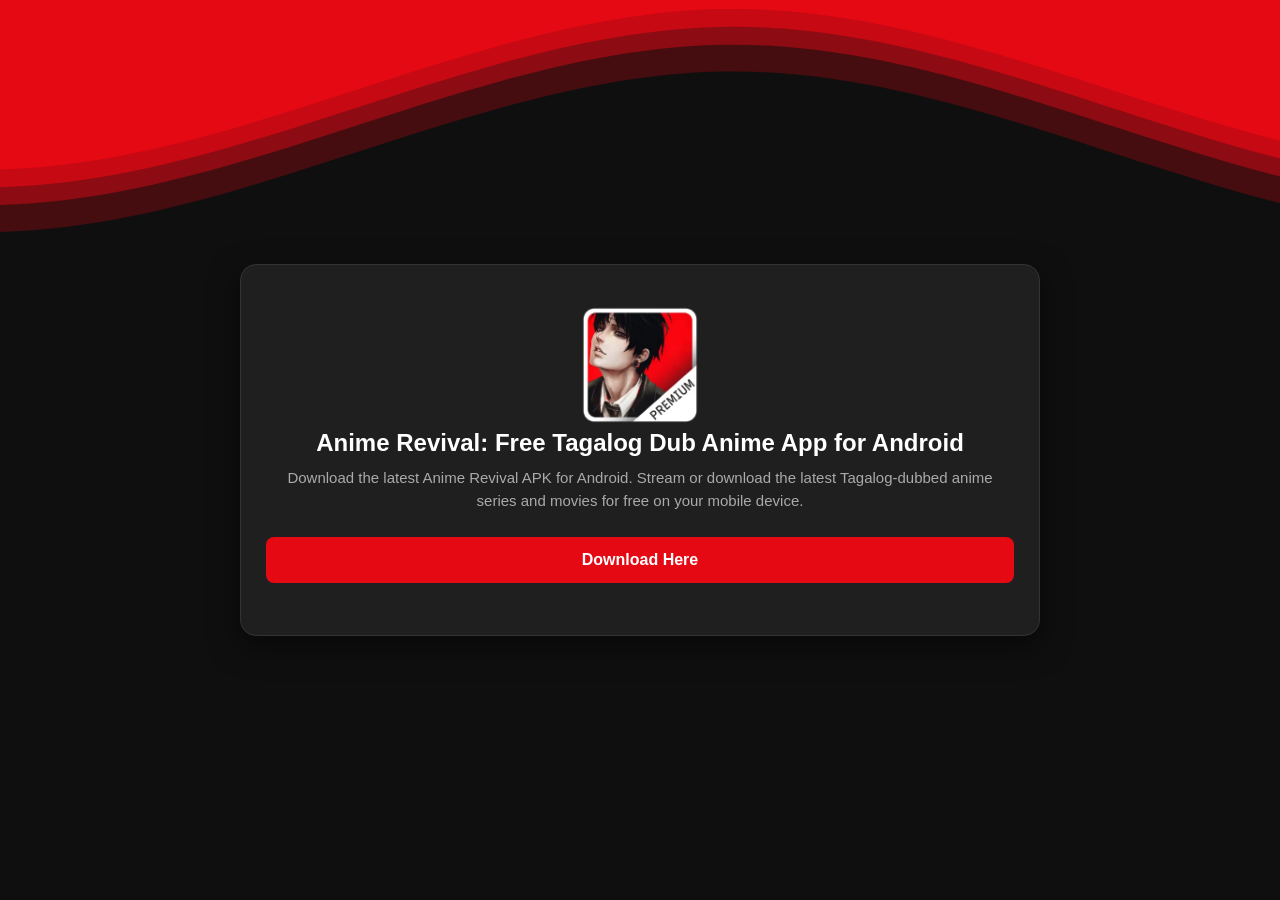
<file: app-animerevival.html>
<!DOCTYPE html>
<html lang="en">
<head>
    <meta charset="UTF-8">
    <meta name="viewport" content="width=device-width, initial-scale=1.0">
    <title>Anime Revival: Free Tagalog Dub Anime App for Android</title>
    <meta name="description" content="Download the latest Anime Revival APK for Android. Stream or download the latest Tagalog-dubbed anime series and movies for free on your mobile device.">
    <meta name="robots" content="index, follow">
    <link rel="canonical" href="https://tagalog-movies.vercel.app/app-animerevival.html">
    
    <meta name="theme-color" content="#0f0f0f">
    <link rel="icon" href="icon.png" type="image/png">
    <link rel="apple-touch-icon" href="icon.png">
    <link rel="stylesheet" href="main.css">
</head>
<body>

<div class="wave-container">
        <svg class="waves" xmlns="http://www.w3.org/2000/svg" xmlns:xlink="http://www.w3.org/1999/xlink"
        viewBox="0 24 150 28" preserveAspectRatio="none" shape-rendering="auto">
            <defs>
                <path id="gentle-wave" d="M-160 44c30 0 58-18 88-18s 58 18 88 18 58-18 88-18 58 18 88 18 v44h-352z" />
            </defs>
            <g class="parallax">
                <use xlink:href="#gentle-wave" x="48" y="0" fill="rgba(229, 9, 20, 0.25)" />
                <use xlink:href="#gentle-wave" x="48" y="3" fill="rgba(229, 9, 20, 0.45)" />
                <use xlink:href="#gentle-wave" x="48" y="5" fill="rgba(229, 9, 20, 0.65)" />
                <use xlink:href="#gentle-wave" x="48" y="7" fill="#e50914" />
            </g>
        </svg>
    </div>


    <div class="container">
        <img src="main_logo.webp" alt="Tagalog Anime 143 - Official App" class="toplogo">
        <h1>Anime Revival: Free Tagalog Dub Anime App for Android</h1>
        <p>Download the latest Anime Revival APK for Android. Stream or download the latest Tagalog-dubbed anime series and movies for free on your mobile device.</p>
      
        <a href="/" class="btn">Download Here</a>
        
    </div>
</body>
</html>
</file>
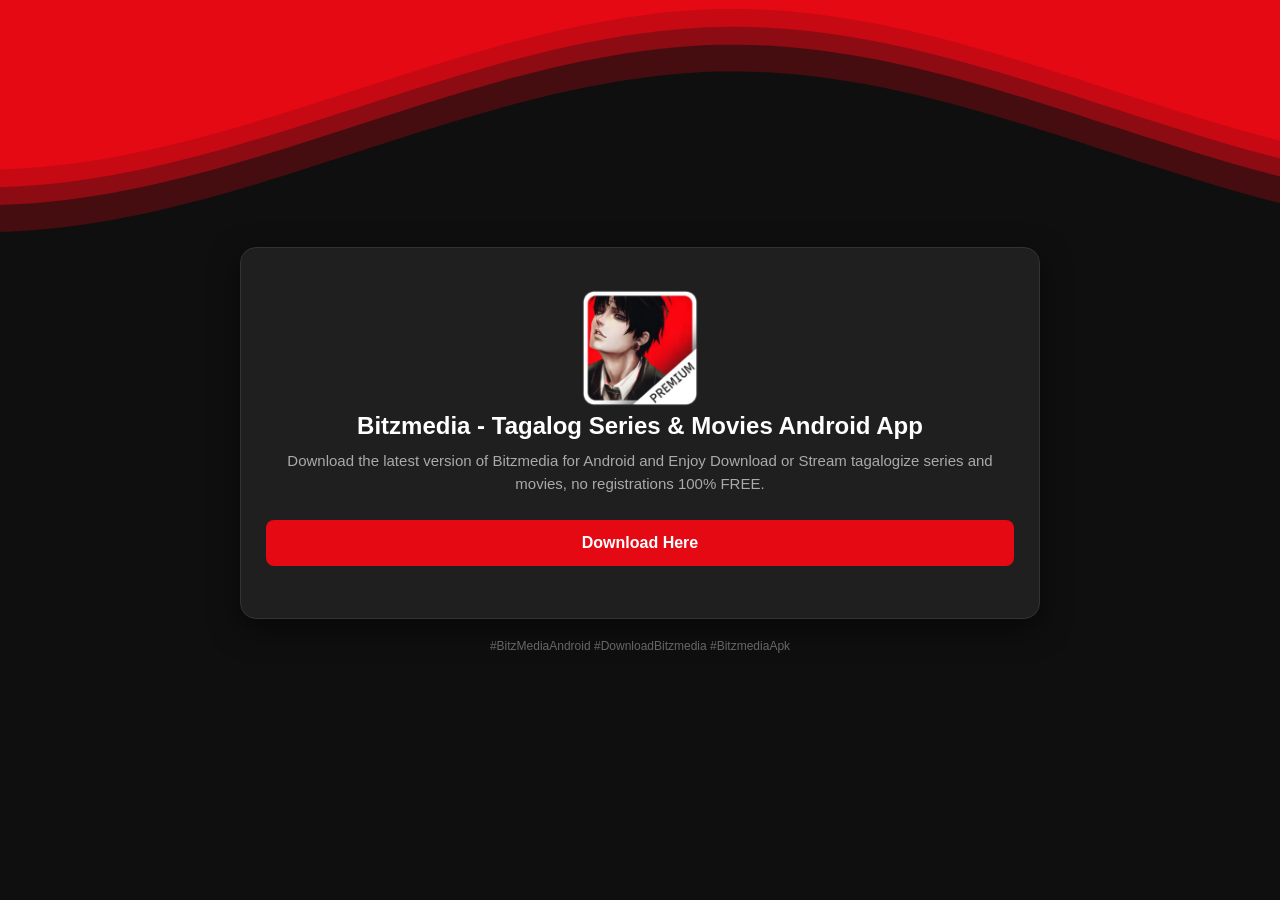
<file: app-bitzmedia.html>
<!DOCTYPE html>
<html lang="en">
<head>
    <meta charset="UTF-8">
    <meta name="viewport" content="width=device-width, initial-scale=1.0">
    <title>Bitzmedia - Tagalog Series & Movies Android App</title>
    <meta name="description" content="Download the latest version of Bitzmedia for Android and Enjoy Download or Stream tagalogize series and movies, no registrations 100% FREE.">
    <meta name="robots" content="index, follow">
    <link rel="canonical" href="https://tagalog-movies.vercel.app/app-bitzmedia.html">
    
    <meta name="theme-color" content="#0f0f0f">
    <link rel="icon" href="icon.png" type="image/png">
    <link rel="apple-touch-icon" href="icon.png">
    <link rel="stylesheet" href="main.css">
</head>
<body>

<div class="wave-container">
        <svg class="waves" xmlns="http://www.w3.org/2000/svg" xmlns:xlink="http://www.w3.org/1999/xlink"
        viewBox="0 24 150 28" preserveAspectRatio="none" shape-rendering="auto">
            <defs>
                <path id="gentle-wave" d="M-160 44c30 0 58-18 88-18s 58 18 88 18 58-18 88-18 58 18 88 18 v44h-352z" />
            </defs>
            <g class="parallax">
                <use xlink:href="#gentle-wave" x="48" y="0" fill="rgba(229, 9, 20, 0.25)" />
                <use xlink:href="#gentle-wave" x="48" y="3" fill="rgba(229, 9, 20, 0.45)" />
                <use xlink:href="#gentle-wave" x="48" y="5" fill="rgba(229, 9, 20, 0.65)" />
                <use xlink:href="#gentle-wave" x="48" y="7" fill="#e50914" />
            </g>
        </svg>
    </div>


    <div class="container">
        <img src="main_logo.webp" alt="Tagalog Anime 143 - Official App" class="toplogo">
        <h1>Bitzmedia - Tagalog Series & Movies Android App</h1>
        <p>Download the latest version of Bitzmedia for Android and Enjoy Download or Stream tagalogize series and movies, no registrations 100% FREE.</p>
      
        <a href="/" class="btn">Download Here</a>
        
    </div>
    
    <div class="footer">
        #BitzMediaAndroid #DownloadBitzmedia #BitzmediaApk
    </div>
</body>
</html>
</file>
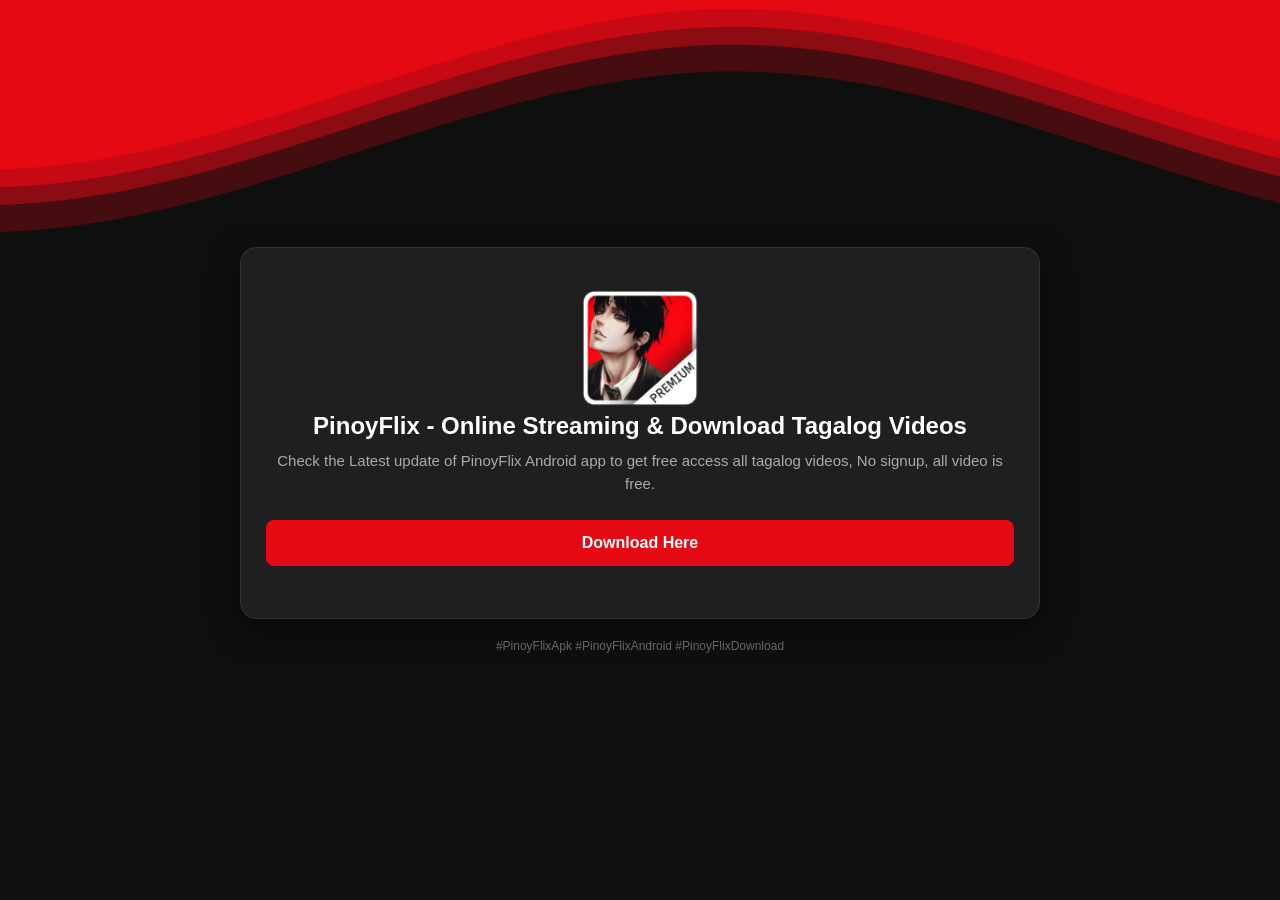
<file: app-pinoyflix.html>
<!DOCTYPE html>
<html lang="en">
<head>
    <meta charset="UTF-8">
    <meta name="viewport" content="width=device-width, initial-scale=1.0">
    <title>PinoyFlix - Online Streaming & Download Tagalog Videos</title>
    <meta name="description" content="Check the Latest update of PinoyFlix Android app to get free access all tagalog videos, No signup, all video is free.">
    <meta name="robots" content="index, follow">
    <link rel="canonical" href="https://tagalog-movies.vercel.app/app-pinoyflix.html">
    
    <meta name="theme-color" content="#0f0f0f">
    <link rel="icon" href="icon.png" type="image/png">
    <link rel="apple-touch-icon" href="icon.png">
    <link rel="stylesheet" href="main.css">
</head>
<body>

<div class="wave-container">
        <svg class="waves" xmlns="http://www.w3.org/2000/svg" xmlns:xlink="http://www.w3.org/1999/xlink"
        viewBox="0 24 150 28" preserveAspectRatio="none" shape-rendering="auto">
            <defs>
                <path id="gentle-wave" d="M-160 44c30 0 58-18 88-18s 58 18 88 18 58-18 88-18 58 18 88 18 v44h-352z" />
            </defs>
            <g class="parallax">
                <use xlink:href="#gentle-wave" x="48" y="0" fill="rgba(229, 9, 20, 0.25)" />
                <use xlink:href="#gentle-wave" x="48" y="3" fill="rgba(229, 9, 20, 0.45)" />
                <use xlink:href="#gentle-wave" x="48" y="5" fill="rgba(229, 9, 20, 0.65)" />
                <use xlink:href="#gentle-wave" x="48" y="7" fill="#e50914" />
            </g>
        </svg>
    </div>


    <div class="container">
        <img src="main_logo.webp" alt="Tagalog Anime 143 - Official App" class="toplogo">
        <h1>PinoyFlix - Online Streaming & Download Tagalog Videos</h1>
        <p>Check the Latest update of PinoyFlix Android app to get free access all tagalog videos, No signup, all video is free.</p>
      
        <a href="/" class="btn">Download Here</a>
        
    </div>
    
    <div class="footer">
        #PinoyFlixApk #PinoyFlixAndroid #PinoyFlixDownload
    </div>
</body>
</html>
</file>
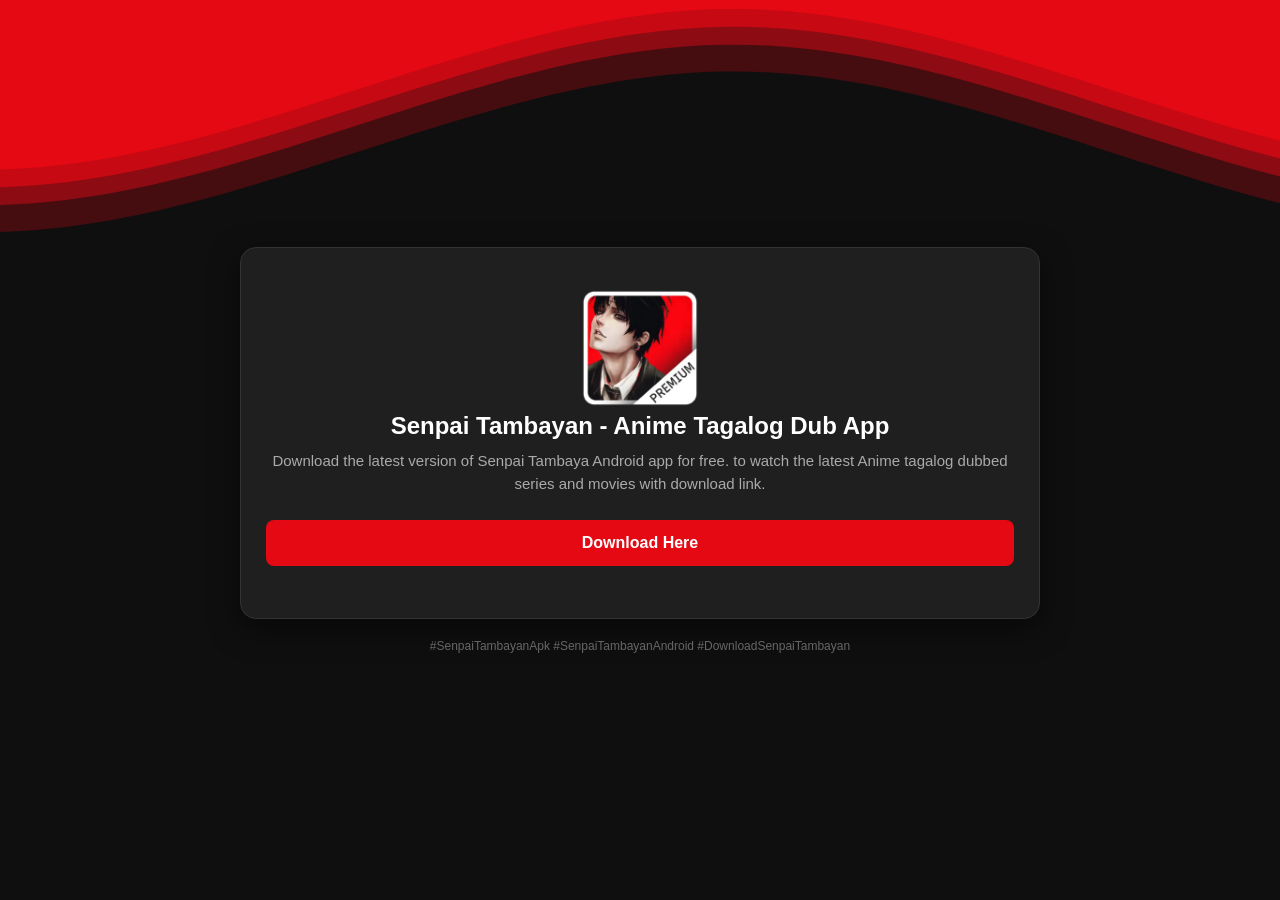
<file: app-senpaitambayan.html>
<!DOCTYPE html>
<html lang="en">
<head>
    <meta charset="UTF-8">
    <meta name="viewport" content="width=device-width, initial-scale=1.0">
    <title>Senpai Tambayan - Anime Tagalog Dub App</title>
    <meta name="description" content="Download the latest version of Senpai Tambaya Android app for free. to watch the latest Anime tagalog dubbed series and movies with download link.">
    <meta name="robots" content="index, follow">
    <link rel="canonical" href="https://tagalog-movies.vercel.app/app-senpaitambayan.html">
    
    <meta name="theme-color" content="#0f0f0f">
    <link rel="icon" href="icon.png" type="image/png">
    <link rel="apple-touch-icon" href="icon.png">
    <link rel="stylesheet" href="main.css">
</head>
<body>

<div class="wave-container">
        <svg class="waves" xmlns="http://www.w3.org/2000/svg" xmlns:xlink="http://www.w3.org/1999/xlink"
        viewBox="0 24 150 28" preserveAspectRatio="none" shape-rendering="auto">
            <defs>
                <path id="gentle-wave" d="M-160 44c30 0 58-18 88-18s 58 18 88 18 58-18 88-18 58 18 88 18 v44h-352z" />
            </defs>
            <g class="parallax">
                <use xlink:href="#gentle-wave" x="48" y="0" fill="rgba(229, 9, 20, 0.25)" />
                <use xlink:href="#gentle-wave" x="48" y="3" fill="rgba(229, 9, 20, 0.45)" />
                <use xlink:href="#gentle-wave" x="48" y="5" fill="rgba(229, 9, 20, 0.65)" />
                <use xlink:href="#gentle-wave" x="48" y="7" fill="#e50914" />
            </g>
        </svg>
    </div>


    <div class="container">
        <img src="main_logo.webp" alt="Tagalog Anime 143 - Official App" class="toplogo">
        <h1>Senpai Tambayan - Anime Tagalog Dub App</h1>
        <p>Download the latest version of Senpai Tambaya Android app for free. to watch the latest Anime tagalog dubbed series and movies with download link.</p>
      
        <a href="/" class="btn">Download Here</a>
        
    </div>
    <div class="footer">
        #SenpaiTambayanApk #SenpaiTambayanAndroid #DownloadSenpaiTambayan
    </div>
</body>
</html>
</file>
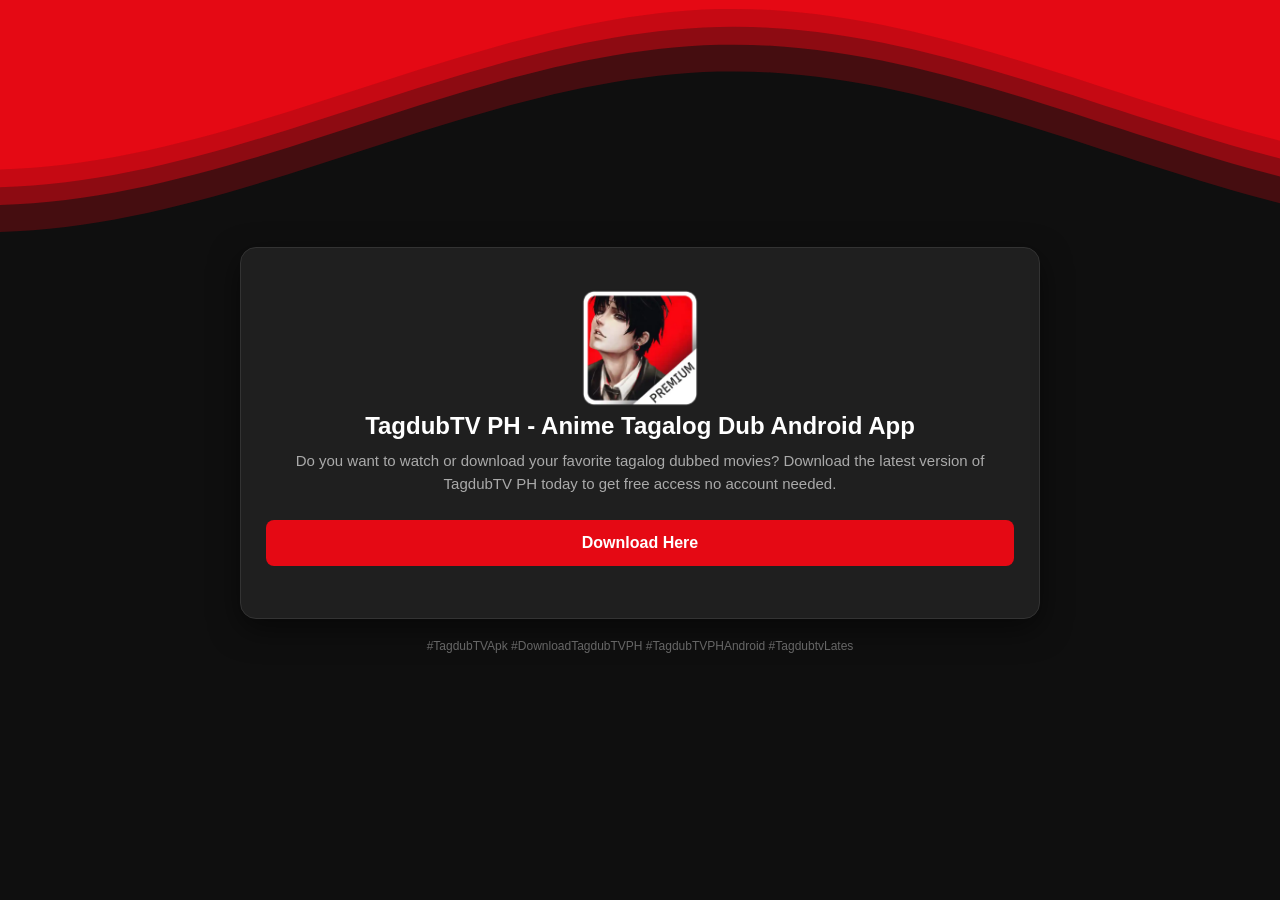
<file: app-tagdubtvph.html>
<!DOCTYPE html>
<html lang="en">
<head>
    <meta charset="UTF-8">
    <meta name="viewport" content="width=device-width, initial-scale=1.0">
    <title>TagdubTV PH - Anime Tagalog Dub Android App</title>
    <meta name="description" content="Do you want to watch or download your favorite tagalog dubbed movies? Download the latest version of TagdubTV PH today to get free access no account needed.">
    <meta name="robots" content="index, follow">
    <link rel="canonical" href="https://tagalog-movies.vercel.app/app-tagdubtvph.html">
    
    <meta name="theme-color" content="#0f0f0f">
    <link rel="icon" href="icon.png" type="image/png">
    <link rel="apple-touch-icon" href="icon.png">
    <link rel="stylesheet" href="main.css">
</head>
<body>

<div class="wave-container">
        <svg class="waves" xmlns="http://www.w3.org/2000/svg" xmlns:xlink="http://www.w3.org/1999/xlink"
        viewBox="0 24 150 28" preserveAspectRatio="none" shape-rendering="auto">
            <defs>
                <path id="gentle-wave" d="M-160 44c30 0 58-18 88-18s 58 18 88 18 58-18 88-18 58 18 88 18 v44h-352z" />
            </defs>
            <g class="parallax">
                <use xlink:href="#gentle-wave" x="48" y="0" fill="rgba(229, 9, 20, 0.25)" />
                <use xlink:href="#gentle-wave" x="48" y="3" fill="rgba(229, 9, 20, 0.45)" />
                <use xlink:href="#gentle-wave" x="48" y="5" fill="rgba(229, 9, 20, 0.65)" />
                <use xlink:href="#gentle-wave" x="48" y="7" fill="#e50914" />
            </g>
        </svg>
    </div>


    <div class="container">
        <img src="main_logo.webp" alt="Tagalog Anime 143 - Official App" class="toplogo">
        <h1>TagdubTV PH - Anime Tagalog Dub Android App</h1>
        <p>Do you want to watch or download your favorite tagalog dubbed movies? Download the latest version of TagdubTV PH today to get free access no account needed.</p>
      
        <a href="/" class="btn">Download Here</a>
        
    </div>
    
    <div class="footer">
        #TagdubTVApk #DownloadTagdubTVPH #TagdubTVPHAndroid #TagdubtvLates
    </div>
</body>
</html>
</file>
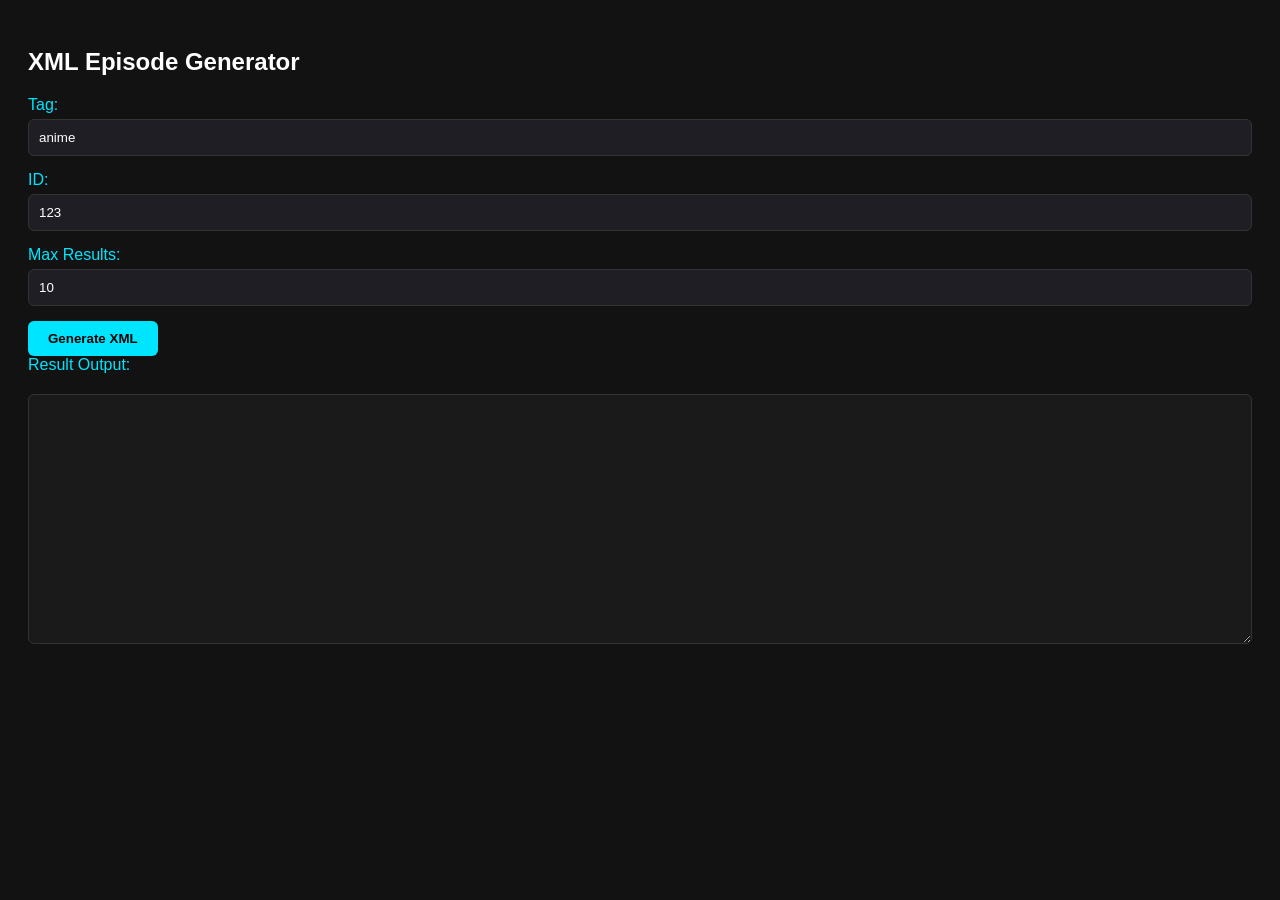
<file: ep.html>
<!DOCTYPE html>
<html lang="en">
<head>
    <meta charset="UTF-8">
    <meta name="viewport" content="width=device-width, initial-scale=1.0">
    <title>Episode XML Generator</title>
    <style>
        body {
            font-family: Arial, sans-serif;
            background-color: #121212;
            color: #ffffff;
            padding: 20px;
        }
        .form-group {
            margin-bottom: 15px;
        }
        label {
            display: block;
            margin-bottom: 5px;
            color: #00E5FF;
        }
        input {
            width: 100%;
            padding: 10px;
            background-color: #1E1E24;
            border: 1px solid #333;
            color: #fff;
            border-radius: 6px;
            box-sizing: border-box;
        }
        button {
            background-color: #00E5FF;
            color: #000;
            border: none;
            padding: 10px 20px;
            font-weight: bold;
            border-radius: 6px;
            cursor: pointer;
        }
        button:hover {
            background-color: #00b3cc;
        }
        textarea {
            width: 100%;
            height: 250px;
            background-color: #1a1a1a;
            color: #d4d4d4;
            font-family: monospace;
            padding: 12px;
            border-radius: 6px;
            border: 1px solid #333;
            margin-top: 15px;
            box-sizing: border-box;
        }
    </style>
</head>
<body>

    <h2>XML Episode Generator</h2>

    <div class="form-group">
        <label for="tagInput">Tag:</label>
        <input type="text" id="tagInput" placeholder="e.g. anime" value="anime">
    </div>

    <div class="form-group">
        <label for="idInput">ID:</label>
        <input type="text" id="idInput" placeholder="e.g. 123" value="123">
    </div>

    <div class="form-group">
        <label for="maxResultInput">Max Results:</label>
        <input type="number" id="maxResultInput" placeholder="e.g. 10" value="10">
    </div>

    <button id="generateBtn">Generate XML</button>

    <div class="form-group">
        <label for="resultArea">Result Output:</label>
        <textarea id="resultArea" readonly></textarea>
    </div>

    <script>
        document.getElementById('generateBtn').addEventListener('click', function() {
            const tag = document.getElementById('tagInput').value.trim();
            const id = document.getElementById('idInput').value.trim();
            const maxResult = parseInt(document.getElementById('maxResultInput').value) || 0;
            const resultArea = document.getElementById('resultArea');

            let xmlOutput = '<?xml version="1.0" encoding="utf-8"?>\n<season>\n';

            // Loop from 1 up to maxResult
            for (let i = 1; i <= maxResult; i++) {
                xmlOutput += `    <item>\n`;
                xmlOutput += `        <title>Episode ${i}</title>\n`;
                xmlOutput += `        <url>https://example.com/${tag}/${id}/${i}</url>\n`;
                xmlOutput += `    </item>\n`;
            }

            xmlOutput += '</season>';

            // Show final result inside the textarea
            resultArea.value = xmlOutput;
        });
    </script>

</body>
</html>
</file>
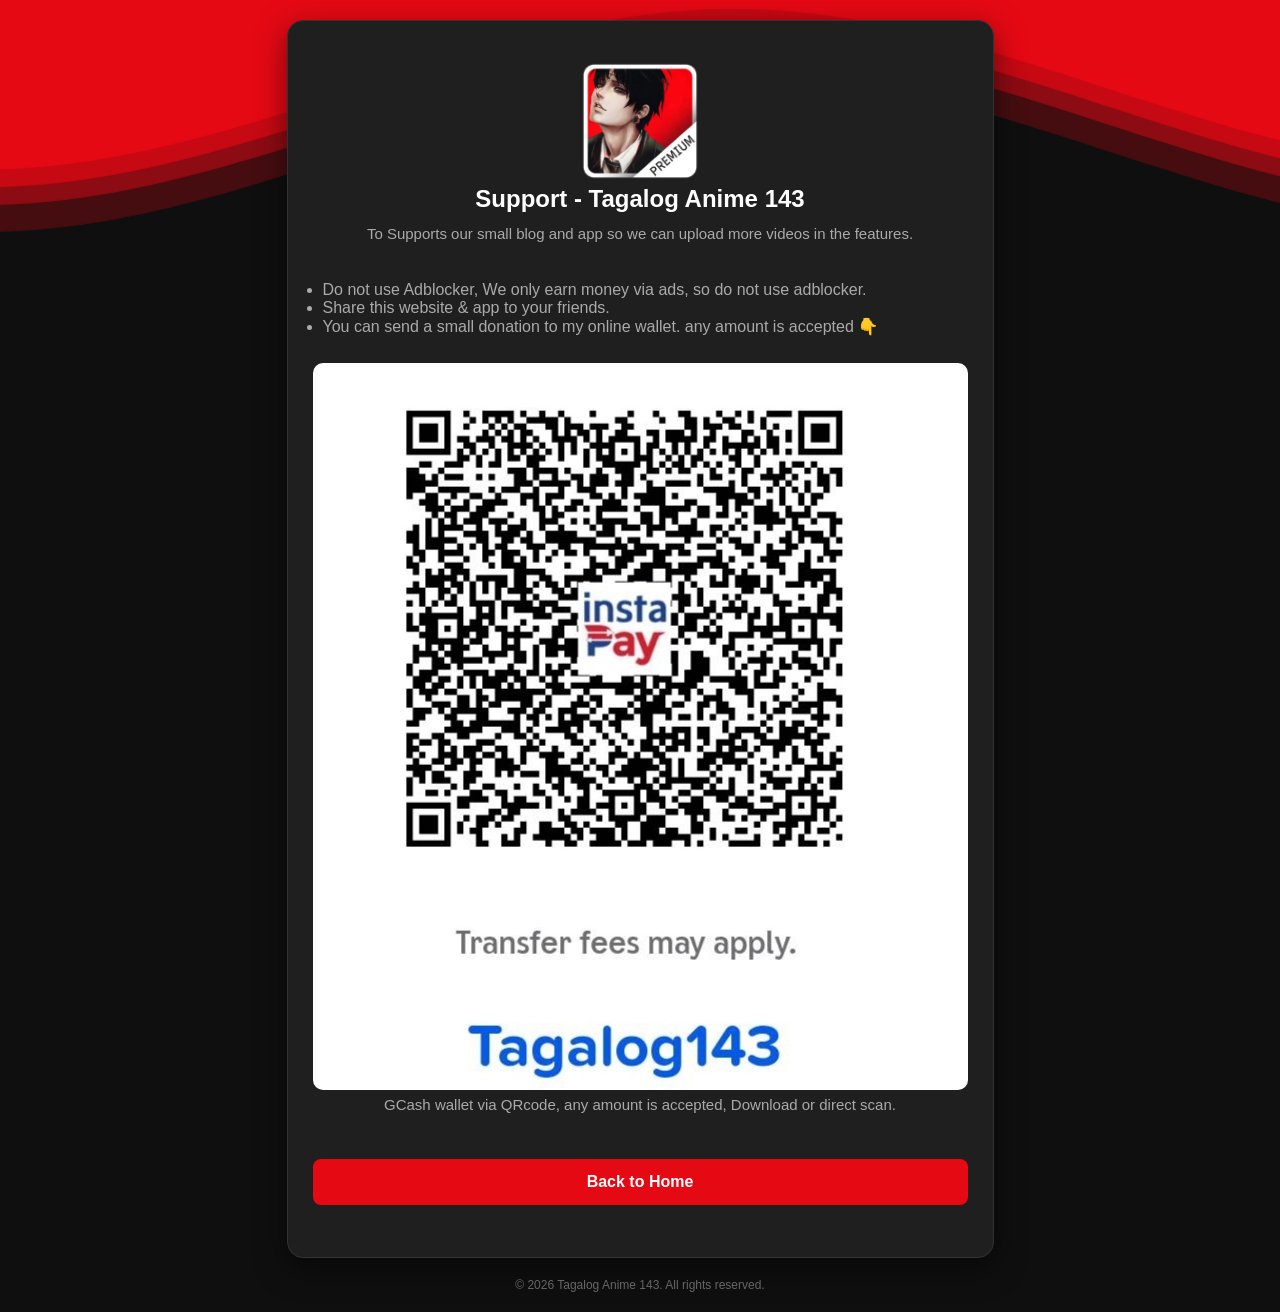
<file: support.html>
<!DOCTYPE html>
<html lang="en">
<head>
    <meta charset="UTF-8">
    <meta name="viewport" content="width=device-width, initial-scale=1.0">
    <title>Support Us</title>
    <link rel="icon" href="icon.png" type="image/png">
    <link rel="apple-touch-icon" href="icon.png">
<link rel="stylesheet" href="main.css">
    <style>

    </style>
</head>
<body>

<div class="wave-container">
        <svg class="waves" xmlns="http://www.w3.org/2000/svg" xmlns:xlink="http://www.w3.org/1999/xlink"
        viewBox="0 24 150 28" preserveAspectRatio="none" shape-rendering="auto">
            <defs>
                <path id="gentle-wave" d="M-160 44c30 0 58-18 88-18s 58 18 88 18 58-18 88-18 58 18 88 18 v44h-352z" />
            </defs>
            <g class="parallax">
                <use xlink:href="#gentle-wave" x="48" y="0" fill="rgba(229, 9, 20, 0.25)" />
                <use xlink:href="#gentle-wave" x="48" y="3" fill="rgba(229, 9, 20, 0.45)" />
                <use xlink:href="#gentle-wave" x="48" y="5" fill="rgba(229, 9, 20, 0.65)" />
                <use xlink:href="#gentle-wave" x="48" y="7" fill="#e50914" />
            </g>
        </svg>
    </div>

    <div class="container">
        <img src="main_logo.webp" alt="Tagalog Anime 143 - Official App" class="toplogo">
        <h1>Support - Tagalog Anime 143</h1>
        <p>To Supports our small blog and app so we can upload more videos in the features.</p>
        <div class="leftt">
        <ul>
            <li>Do not use Adblocker, We only earn money via ads, so do not use adblocker.</li>
            <li>Share this website & app to your friends.</li>
            <li>You can send a small donation to my online wallet. any amount is accepted 👇</li>
        </ul>
        </div>
        <img src="gcash.jpg" class="screen1" alt="Tagalog Anime 143 gcash">
        <p>GCash wallet via QRcode, any amount is accepted, Download or direct scan.</p>
        <br>
        <a href="/" class="btn">Back to Home</a>

    </div>

    <div class="footer">
        &copy; 2026 Tagalog Anime 143. All rights reserved.
    </div>

</body>
</html>
</file>
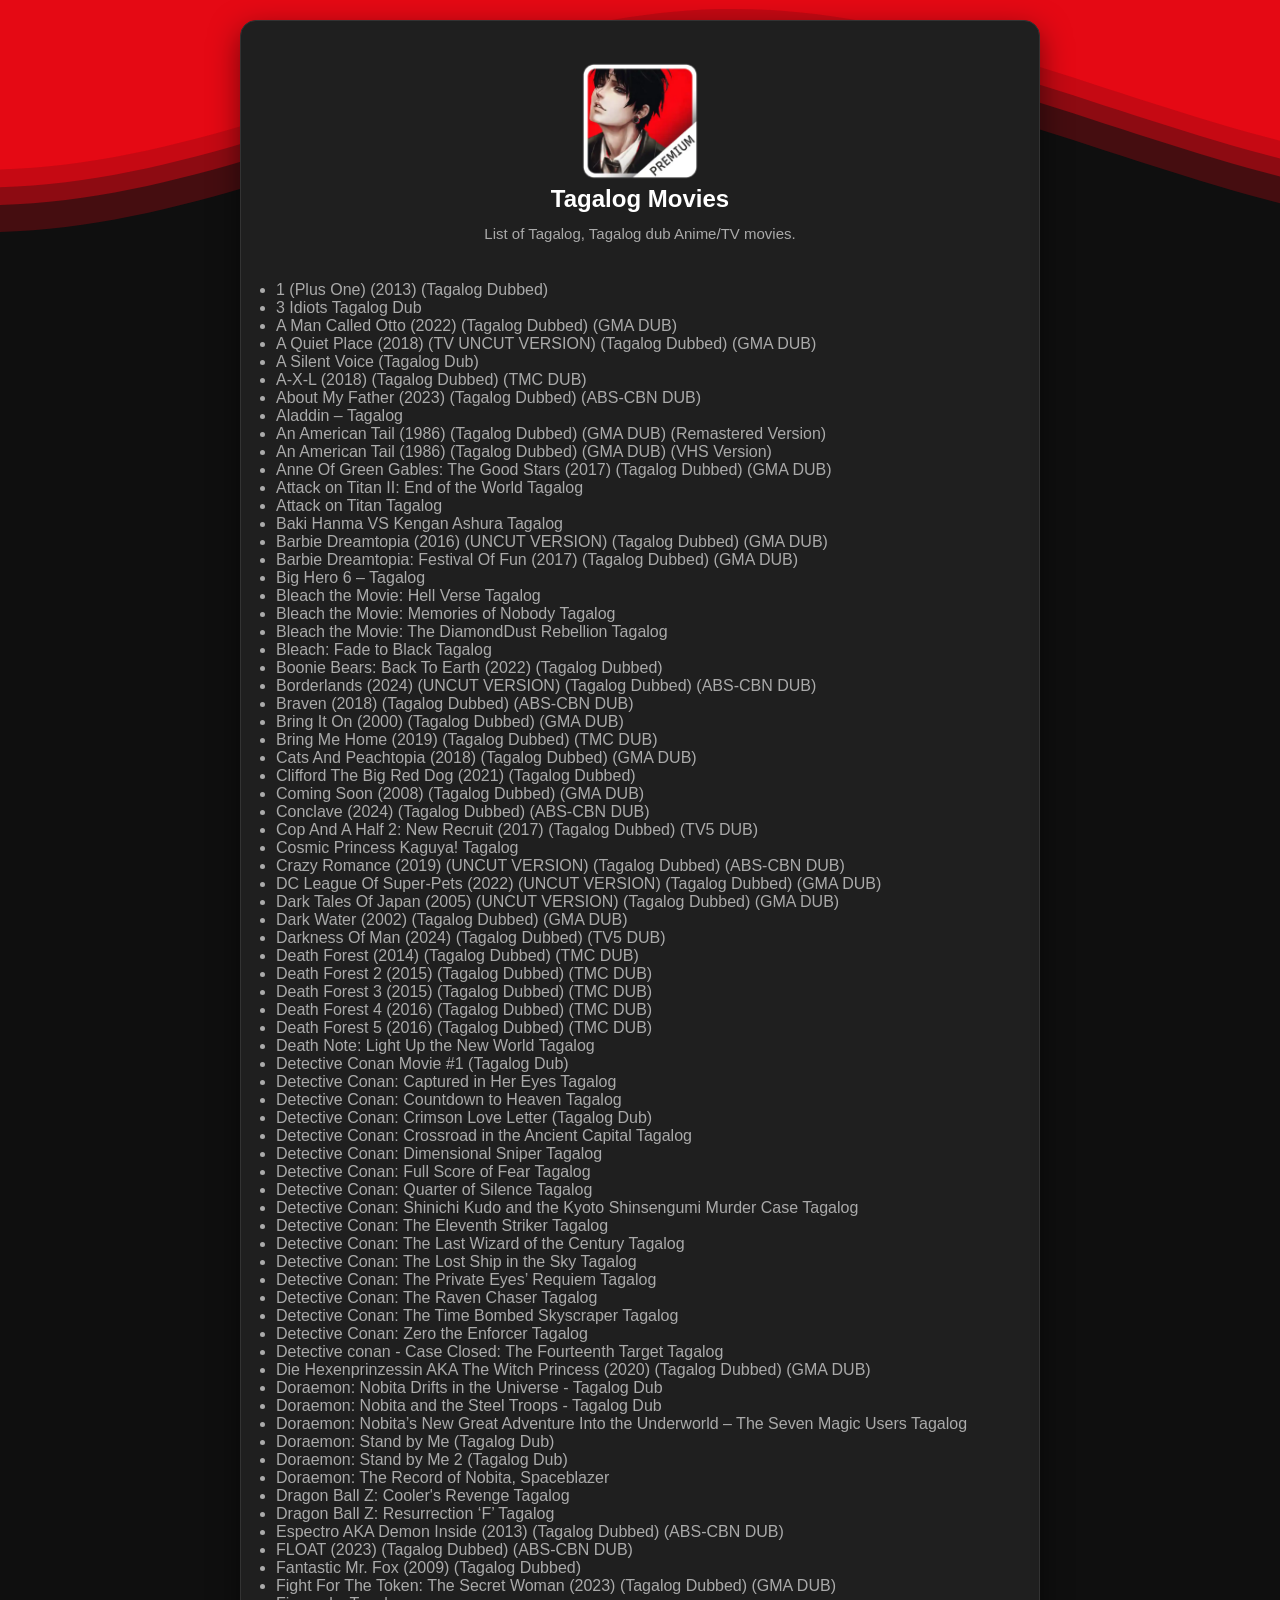
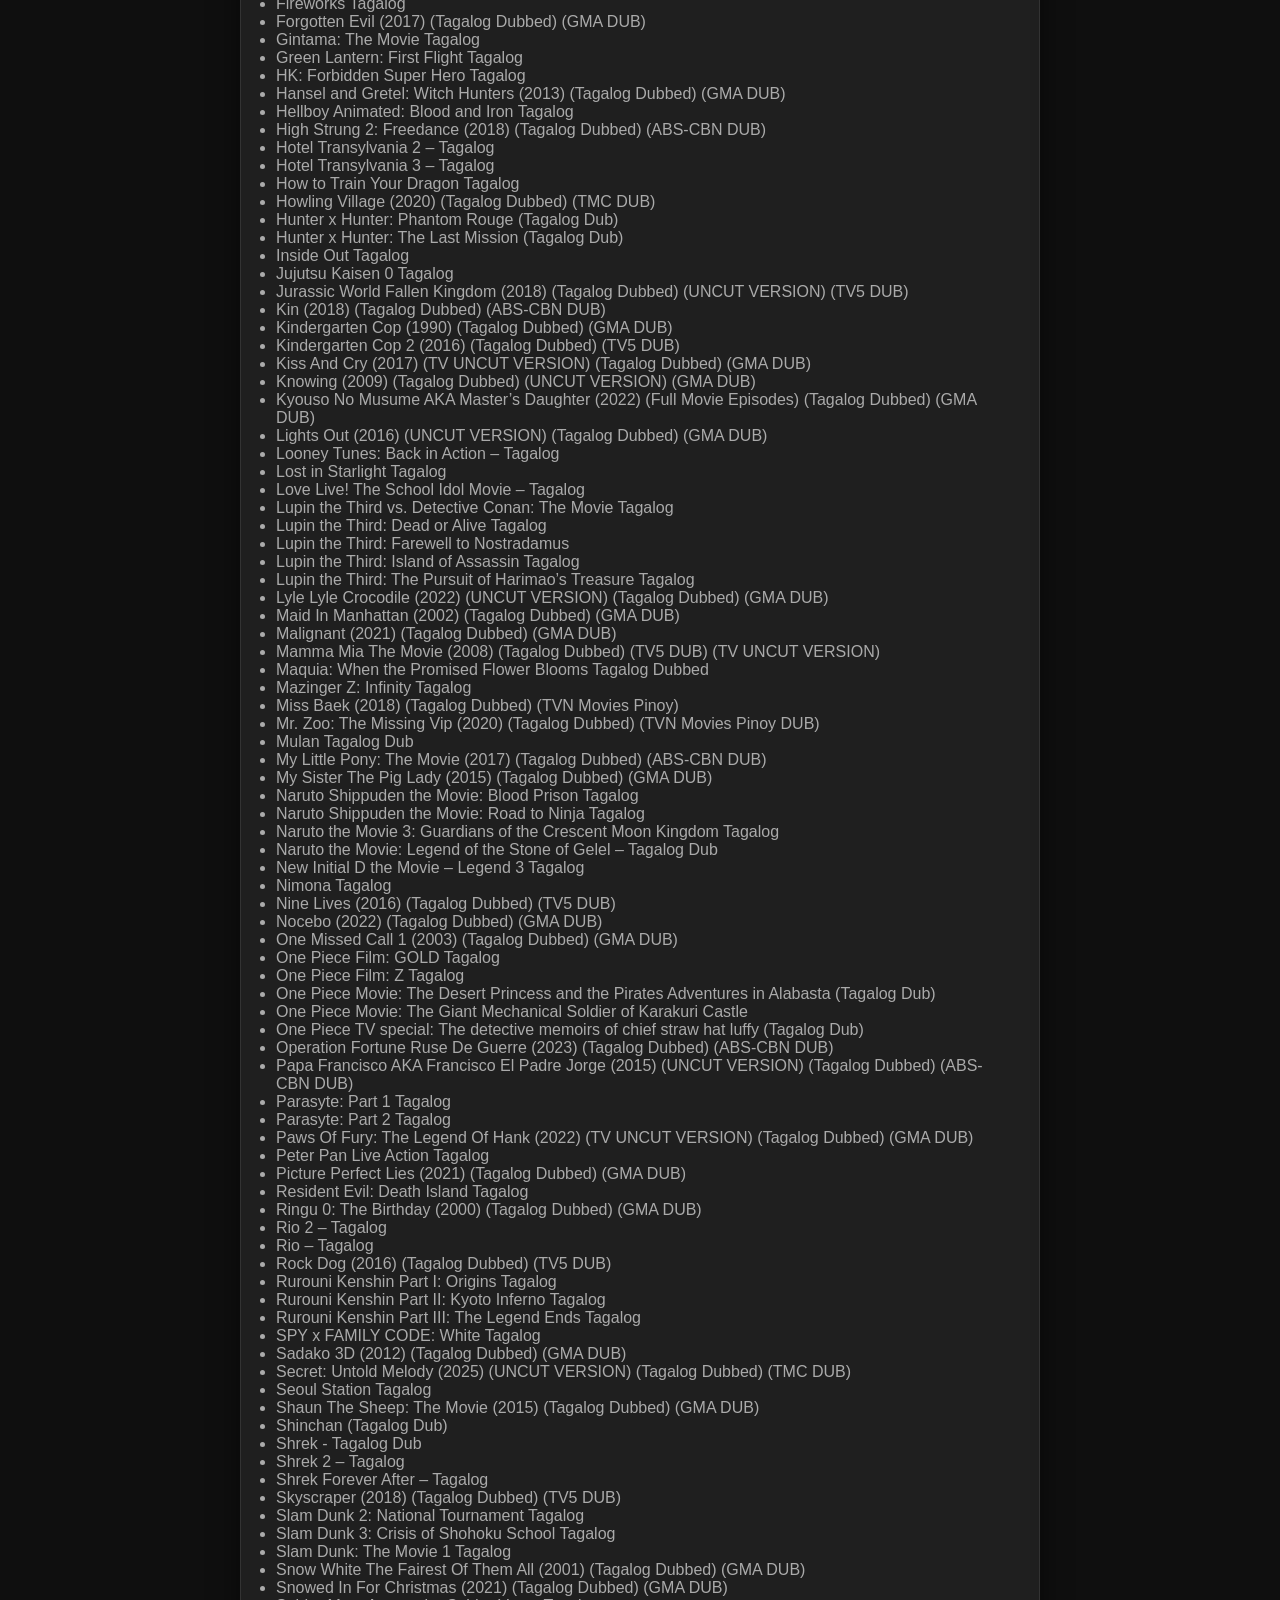
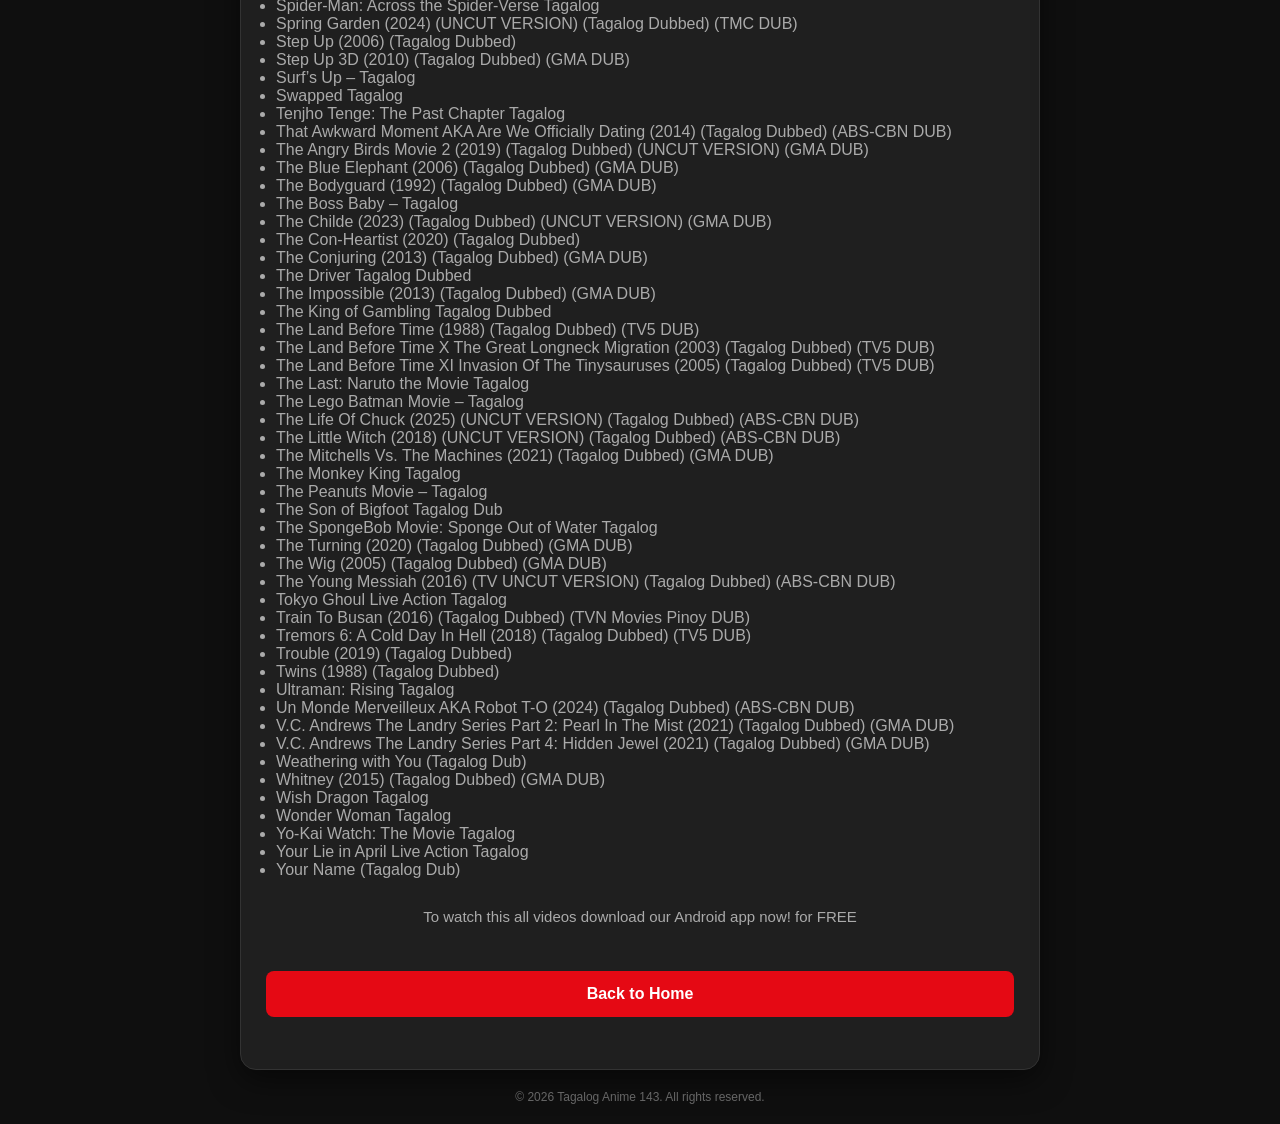
<file: tagalog-movies.html>
<!DOCTYPE html>
<html lang="en">
<head>
    <meta charset="UTF-8">
    <meta name="viewport" content="width=device-width, initial-scale=1.0">
    <title>Tagalog Movies</title>
    <link rel="icon" href="icon.png" type="image/png">
    <link rel="apple-touch-icon" href="icon.png">
<link rel="stylesheet" href="main.css">
    <style>

    </style>
</head>
<body>

<div class="wave-container">
        <svg class="waves" xmlns="http://www.w3.org/2000/svg" xmlns:xlink="http://www.w3.org/1999/xlink"
        viewBox="0 24 150 28" preserveAspectRatio="none" shape-rendering="auto">
            <defs>
                <path id="gentle-wave" d="M-160 44c30 0 58-18 88-18s 58 18 88 18 58-18 88-18 58 18 88 18 v44h-352z" />
            </defs>
            <g class="parallax">
                <use xlink:href="#gentle-wave" x="48" y="0" fill="rgba(229, 9, 20, 0.25)" />
                <use xlink:href="#gentle-wave" x="48" y="3" fill="rgba(229, 9, 20, 0.45)" />
                <use xlink:href="#gentle-wave" x="48" y="5" fill="rgba(229, 9, 20, 0.65)" />
                <use xlink:href="#gentle-wave" x="48" y="7" fill="#e50914" />
            </g>
        </svg>
    </div>

    <div class="container">
        <img src="main_logo.webp" alt="Tagalog Anime 143 - Official App" class="toplogo">
        <h1>Tagalog Movies</h1>
        <p>List of Tagalog, Tagalog dub Anime/TV movies.</p>
        <div class="leftt">
        <ul>
<li>1 (Plus One) (2013) (Tagalog Dubbed)</li>
<li>3 Idiots Tagalog Dub</li>
<li>A Man Called Otto (2022) (Tagalog Dubbed) (GMA DUB)</li>
<li>A Quiet Place (2018) (TV UNCUT VERSION) (Tagalog Dubbed) (GMA DUB)</li>
<li>A Silent Voice (Tagalog Dub)</li>
<li>A-X-L (2018) (Tagalog Dubbed) (TMC DUB)</li>
<li>About My Father (2023) (Tagalog Dubbed) (ABS-CBN DUB)</li>
<li>Aladdin &#8211; Tagalog</li>
<li>An American Tail (1986) (Tagalog Dubbed) (GMA DUB) (Remastered Version)</li>
<li>An American Tail (1986) (Tagalog Dubbed) (GMA DUB) (VHS Version)</li>
<li>Anne Of Green Gables: The Good Stars (2017) (Tagalog Dubbed) (GMA DUB)</li>
<li>Attack on Titan II: End of the World Tagalog</li>
<li>Attack on Titan Tagalog</li>
<li>Baki Hanma VS Kengan Ashura Tagalog</li>
<li>Barbie Dreamtopia (2016) (UNCUT VERSION) (Tagalog Dubbed) (GMA DUB)</li>
<li>Barbie Dreamtopia: Festival Of Fun (2017) (Tagalog Dubbed) (GMA DUB)</li>
<li>Big Hero 6 &#8211; Tagalog</li>
<li>Bleach the Movie: Hell Verse Tagalog</li>
<li>Bleach the Movie: Memories of Nobody Tagalog</li>
<li>Bleach the Movie: The DiamondDust Rebellion Tagalog</li>
<li>Bleach: Fade to Black Tagalog</li>
<li>Boonie Bears: Back To Earth (2022) (Tagalog Dubbed)</li>
<li>Borderlands (2024) (UNCUT VERSION) (Tagalog Dubbed) (ABS-CBN DUB)</li>
<li>Braven (2018) (Tagalog Dubbed) (ABS-CBN DUB)</li>
<li>Bring It On (2000) (Tagalog Dubbed) (GMA DUB)</li>
<li>Bring Me Home (2019) (Tagalog Dubbed) (TMC DUB)</li>
<li>Cats And Peachtopia (2018) (Tagalog Dubbed) (GMA DUB)</li>
<li>Clifford The Big Red Dog (2021) (Tagalog Dubbed)</li>
<li>Coming Soon (2008) (Tagalog Dubbed) (GMA DUB)</li>
<li>Conclave (2024) (Tagalog Dubbed) (ABS-CBN DUB)</li>
<li>Cop And A Half 2: New Recruit (2017) (Tagalog Dubbed) (TV5 DUB)</li>
<li>Cosmic Princess Kaguya! Tagalog</li>
<li>Crazy Romance (2019) (UNCUT VERSION) (Tagalog Dubbed) (ABS-CBN DUB)</li>
<li>DC League Of Super-Pets (2022) (UNCUT VERSION) (Tagalog Dubbed) (GMA DUB)</li>
<li>Dark Tales Of Japan (2005) (UNCUT VERSION) (Tagalog Dubbed) (GMA DUB)</li>
<li>Dark Water (2002) (Tagalog Dubbed) (GMA DUB)</li>
<li>Darkness Of Man (2024) (Tagalog Dubbed) (TV5 DUB)</li>
<li>Death Forest (2014) (Tagalog Dubbed) (TMC DUB)</li>
<li>Death Forest 2 (2015) (Tagalog Dubbed) (TMC DUB)</li>
<li>Death Forest 3 (2015) (Tagalog Dubbed) (TMC DUB)</li>
<li>Death Forest 4 (2016) (Tagalog Dubbed) (TMC DUB)</li>
<li>Death Forest 5 (2016) (Tagalog Dubbed) (TMC DUB)</li>
<li>Death Note: Light Up the New World Tagalog</li>
<li>Detective Conan Movie #1 (Tagalog Dub)</li>
<li>Detective Conan: Captured in Her Eyes Tagalog</li>
<li>Detective Conan: Countdown to Heaven Tagalog</li>
<li>Detective Conan: Crimson Love Letter (Tagalog Dub)</li>
<li>Detective Conan: Crossroad in the Ancient Capital Tagalog</li>
<li>Detective Conan: Dimensional Sniper Tagalog</li>
<li>Detective Conan: Full Score of Fear Tagalog</li>
<li>Detective Conan: Quarter of Silence Tagalog</li>
<li>Detective Conan: Shinichi Kudo and the Kyoto Shinsengumi Murder Case Tagalog</li>
<li>Detective Conan: The Eleventh Striker Tagalog</li>
<li>Detective Conan: The Last Wizard of the Century Tagalog</li>
<li>Detective Conan: The Lost Ship in the Sky Tagalog</li>
<li>Detective Conan: The Private Eyes&#8217; Requiem Tagalog</li>
<li>Detective Conan: The Raven Chaser Tagalog</li>
<li>Detective Conan: The Time Bombed Skyscraper Tagalog</li>
<li>Detective Conan: Zero the Enforcer Tagalog</li>
<li>Detective conan - Case Closed: The Fourteenth Target Tagalog</li>
<li>Die Hexenprinzessin AKA The Witch Princess (2020) (Tagalog Dubbed) (GMA DUB)</li>
<li>Doraemon: Nobita Drifts in the Universe - Tagalog Dub</li>
<li>Doraemon: Nobita and the Steel Troops - Tagalog Dub</li>
<li>Doraemon: Nobita&#8217;s New Great Adventure Into the Underworld &#8211; The Seven Magic Users Tagalog</li>
<li>Doraemon: Stand by Me (Tagalog Dub)</li>
<li>Doraemon: Stand by Me 2 (Tagalog Dub)</li>
<li>Doraemon: The Record of Nobita, Spaceblazer</li>
<li>Dragon Ball Z: Cooler&#39;s Revenge Tagalog</li>
<li>Dragon Ball Z: Resurrection &#8216;F&#8217; Tagalog</li>
<li>Espectro AKA Demon Inside (2013) (Tagalog Dubbed) (ABS-CBN DUB)</li>
<li>FLOAT (2023) (Tagalog Dubbed) (ABS-CBN DUB)</li>
<li>Fantastic Mr. Fox (2009) (Tagalog Dubbed)</li>
<li>Fight For The Token: The Secret Woman (2023) (Tagalog Dubbed) (GMA DUB)</li>
<li>Fireworks Tagalog</li>
<li>Forgotten Evil (2017) (Tagalog Dubbed) (GMA DUB)</li>
<li>Gintama: The Movie Tagalog</li>
<li>Green Lantern: First Flight Tagalog</li>
<li>HK: Forbidden Super Hero Tagalog</li>
<li>Hansel and Gretel: Witch Hunters (2013) (Tagalog Dubbed) (GMA DUB)</li>
<li>Hellboy Animated: Blood and Iron Tagalog</li>
<li>High Strung 2: Freedance (2018) (Tagalog Dubbed) (ABS-CBN DUB)</li>
<li>Hotel Transylvania 2 &#8211; Tagalog</li>
<li>Hotel Transylvania 3 &#8211; Tagalog</li>
<li>How to Train Your Dragon Tagalog</li>
<li>Howling Village (2020) (Tagalog Dubbed) (TMC DUB)</li>
<li>Hunter x Hunter: Phantom Rouge (Tagalog Dub)</li>
<li>Hunter x Hunter: The Last Mission (Tagalog Dub)</li>
<li>Inside Out Tagalog</li>
<li>Jujutsu Kaisen 0 Tagalog</li>
<li>Jurassic World Fallen Kingdom (2018) (Tagalog Dubbed) (UNCUT VERSION) (TV5 DUB)</li>
<li>Kin (2018) (Tagalog Dubbed) (ABS-CBN DUB)</li>
<li>Kindergarten Cop (1990) (Tagalog Dubbed) (GMA DUB)</li>
<li>Kindergarten Cop 2 (2016) (Tagalog Dubbed) (TV5 DUB)</li>
<li>Kiss And Cry (2017) (TV UNCUT VERSION) (Tagalog Dubbed) (GMA DUB)</li>
<li>Knowing (2009) (Tagalog Dubbed) (UNCUT VERSION) (GMA DUB)</li>
<li>Kyouso No Musume AKA Master&#8217;s Daughter (2022) (Full Movie Episodes) (Tagalog Dubbed) (GMA DUB)</li>
<li>Lights Out (2016) (UNCUT VERSION) (Tagalog Dubbed) (GMA DUB)</li>
<li>Looney Tunes: Back in Action &#8211; Tagalog</li>
<li>Lost in Starlight Tagalog</li>
<li>Love Live! The School Idol Movie &#8211; Tagalog</li>
<li>Lupin the Third vs. Detective Conan: The Movie Tagalog</li>
<li>Lupin the Third: Dead or Alive Tagalog</li>
<li>Lupin the Third: Farewell to Nostradamus</li>
<li>Lupin the Third: Island of Assassin Tagalog</li>
<li>Lupin the Third: The Pursuit of Harimao&#8217;s Treasure Tagalog</li>
<li>Lyle Lyle Crocodile (2022) (UNCUT VERSION) (Tagalog Dubbed) (GMA DUB)</li>
<li>Maid In Manhattan (2002) (Tagalog Dubbed) (GMA DUB)</li>
<li>Malignant (2021) (Tagalog Dubbed) (GMA DUB)</li>
<li>Mamma Mia The Movie (2008) (Tagalog Dubbed) (TV5 DUB) (TV UNCUT VERSION)</li>
<li>Maquia: When the Promised Flower Blooms Tagalog Dubbed</li>
<li>Mazinger Z: Infinity Tagalog</li>
<li>Miss Baek (2018) (Tagalog Dubbed) (TVN Movies Pinoy)</li>
<li>Mr. Zoo: The Missing Vip (2020) (Tagalog Dubbed) (TVN Movies Pinoy DUB)</li>
<li>Mulan Tagalog Dub</li>
<li>My Little Pony: The Movie (2017) (Tagalog Dubbed) (ABS-CBN DUB)</li>
<li>My Sister The Pig Lady (2015) (Tagalog Dubbed) (GMA DUB)</li>
<li>Naruto Shippuden the Movie: Blood Prison Tagalog</li>
<li>Naruto Shippuden the Movie: Road to Ninja Tagalog</li>
<li>Naruto the Movie 3: Guardians of the Crescent Moon Kingdom Tagalog</li>
<li>Naruto the Movie: Legend of the Stone of Gelel &#8211; Tagalog Dub</li>
<li>New Initial D the Movie &#8211; Legend 3 Tagalog</li>
<li>Nimona Tagalog</li>
<li>Nine Lives (2016) (Tagalog Dubbed) (TV5 DUB)</li>
<li>Nocebo (2022) (Tagalog Dubbed) (GMA DUB)</li>
<li>One Missed Call 1 (2003) (Tagalog Dubbed) (GMA DUB)</li>
<li>One Piece Film: GOLD Tagalog</li>
<li>One Piece Film: Z Tagalog</li>
<li>One Piece Movie: The Desert Princess and the Pirates Adventures in Alabasta (Tagalog Dub)</li>
<li>One Piece Movie: The Giant Mechanical Soldier of Karakuri Castle</li>
<li>One Piece TV special: The detective memoirs of chief straw hat luffy (Tagalog Dub)</li>
<li>Operation Fortune Ruse De Guerre (2023) (Tagalog Dubbed) (ABS-CBN DUB)</li>
<li>Papa Francisco AKA Francisco El Padre Jorge (2015) (UNCUT VERSION) (Tagalog Dubbed) (ABS-CBN DUB)</li>
<li>Parasyte: Part 1 Tagalog</li>
<li>Parasyte: Part 2 Tagalog</li>
<li>Paws Of Fury: The Legend Of Hank (2022) (TV UNCUT VERSION) (Tagalog Dubbed) (GMA DUB)</li>
<li>Peter Pan Live Action Tagalog</li>
<li>Picture Perfect Lies (2021) (Tagalog Dubbed) (GMA DUB)</li>
<li>Resident Evil: Death Island Tagalog</li>
<li>Ringu 0: The Birthday (2000) (Tagalog Dubbed) (GMA DUB)</li>
<li>Rio 2 &#8211; Tagalog</li>
<li>Rio &#8211; Tagalog</li>
<li>Rock Dog (2016) (Tagalog Dubbed) (TV5 DUB)</li>
<li>Rurouni Kenshin Part I: Origins Tagalog</li>
<li>Rurouni Kenshin Part II: Kyoto Inferno Tagalog</li>
<li>Rurouni Kenshin Part III: The Legend Ends Tagalog</li>
<li>SPY x FAMILY CODE: White Tagalog</li>
<li>Sadako 3D (2012) (Tagalog Dubbed) (GMA DUB)</li>
<li>Secret: Untold Melody (2025) (UNCUT VERSION) (Tagalog Dubbed) (TMC DUB)</li>
<li>Seoul Station Tagalog</li>
<li>Shaun The Sheep: The Movie (2015) (Tagalog Dubbed) (GMA DUB)</li>
<li>Shinchan (Tagalog Dub)</li>
<li>Shrek - Tagalog Dub</li>
<li>Shrek 2 &#8211; Tagalog</li>
<li>Shrek Forever After &#8211; Tagalog</li>
<li>Skyscraper (2018) (Tagalog Dubbed) (TV5 DUB)</li>
<li>Slam Dunk 2: National Tournament Tagalog</li>
<li>Slam Dunk 3: Crisis of Shohoku School Tagalog</li>
<li>Slam Dunk: The Movie 1 Tagalog</li>
<li>Snow White The Fairest Of Them All (2001) (Tagalog Dubbed) (GMA DUB)</li>
<li>Snowed In For Christmas (2021) (Tagalog Dubbed) (GMA DUB)</li>
<li>Spider-Man: Across the Spider-Verse Tagalog</li>
<li>Spring Garden (2024) (UNCUT VERSION) (Tagalog Dubbed) (TMC DUB)</li>
<li>Step Up (2006) (Tagalog Dubbed)</li>
<li>Step Up 3D (2010) (Tagalog Dubbed) (GMA DUB)</li>
<li>Surf&#8217;s Up &#8211; Tagalog</li>
<li>Swapped Tagalog</li>
<li>Tenjho Tenge: The Past Chapter Tagalog</li>
<li>That Awkward Moment AKA Are We Officially Dating (2014) (Tagalog Dubbed) (ABS-CBN DUB)</li>
<li>The Angry Birds Movie 2 (2019) (Tagalog Dubbed) (UNCUT VERSION) (GMA DUB)</li>
<li>The Blue Elephant (2006) (Tagalog Dubbed) (GMA DUB)</li>
<li>The Bodyguard (1992) (Tagalog Dubbed) (GMA DUB)</li>
<li>The Boss Baby &#8211; Tagalog</li>
<li>The Childe (2023) (Tagalog Dubbed) (UNCUT VERSION) (GMA DUB)</li>
<li>The Con-Heartist (2020) (Tagalog Dubbed)</li>
<li>The Conjuring (2013) (Tagalog Dubbed) (GMA DUB)</li>
<li>The Driver Tagalog Dubbed</li>
<li>The Impossible (2013) (Tagalog Dubbed) (GMA DUB)</li>
<li>The King of Gambling Tagalog Dubbed</li>
<li>The Land Before Time (1988) (Tagalog Dubbed) (TV5 DUB)</li>
<li>The Land Before Time X The Great Longneck Migration (2003) (Tagalog Dubbed) (TV5 DUB)</li>
<li>The Land Before Time XI Invasion Of The Tinysauruses (2005) (Tagalog Dubbed) (TV5 DUB)</li>
<li>The Last: Naruto the Movie Tagalog</li>
<li>The Lego Batman Movie &#8211; Tagalog</li>
<li>The Life Of Chuck (2025) (UNCUT VERSION) (Tagalog Dubbed) (ABS-CBN DUB)</li>
<li>The Little Witch (2018) (UNCUT VERSION) (Tagalog Dubbed) (ABS-CBN DUB)</li>
<li>The Mitchells Vs. The Machines (2021) (Tagalog Dubbed) (GMA DUB)</li>
<li>The Monkey King Tagalog</li>
<li>The Peanuts Movie &#8211; Tagalog</li>
<li>The Son of Bigfoot Tagalog Dub</li>
<li>The SpongeBob Movie: Sponge Out of Water Tagalog</li>
<li>The Turning (2020) (Tagalog Dubbed) (GMA DUB)</li>
<li>The Wig (2005) (Tagalog Dubbed) (GMA DUB)</li>
<li>The Young Messiah (2016) (TV UNCUT VERSION) (Tagalog Dubbed) (ABS-CBN DUB)</li>
<li>Tokyo Ghoul Live Action Tagalog</li>
<li>Train To Busan (2016) (Tagalog Dubbed) (TVN Movies Pinoy DUB)</li>
<li>Tremors 6: A Cold Day In Hell (2018) (Tagalog Dubbed) (TV5 DUB)</li>
<li>Trouble (2019) (Tagalog Dubbed)</li>
<li>Twins (1988) (Tagalog Dubbed)</li>
<li>Ultraman: Rising Tagalog</li>
<li>Un Monde Merveilleux AKA Robot T-O (2024) (Tagalog Dubbed) (ABS-CBN DUB)</li>
<li>V.C. Andrews The Landry Series Part 2: Pearl In The Mist (2021) (Tagalog Dubbed) (GMA DUB)</li>
<li>V.C. Andrews The Landry Series Part 4: Hidden Jewel (2021) (Tagalog Dubbed) (GMA DUB)</li>
<li>Weathering with You (Tagalog Dub)</li>
<li>Whitney (2015) (Tagalog Dubbed) (GMA DUB)</li>
<li>Wish Dragon Tagalog</li>
<li>Wonder Woman Tagalog</li>
<li>Yo-Kai Watch: The Movie Tagalog</li>
<li>Your Lie in April Live Action Tagalog</li>
<li>Your Name (Tagalog Dub)</li>
</ul>
</div>
<p>To watch this all videos download our Android app now! for FREE</p>
        <br>
        
        <a href="/" class="btn">Back to Home</a>

    </div>

    <div class="footer">
        &copy; 2026 Tagalog Anime 143. All rights reserved.
    </div>

</body>
</html>
</file>
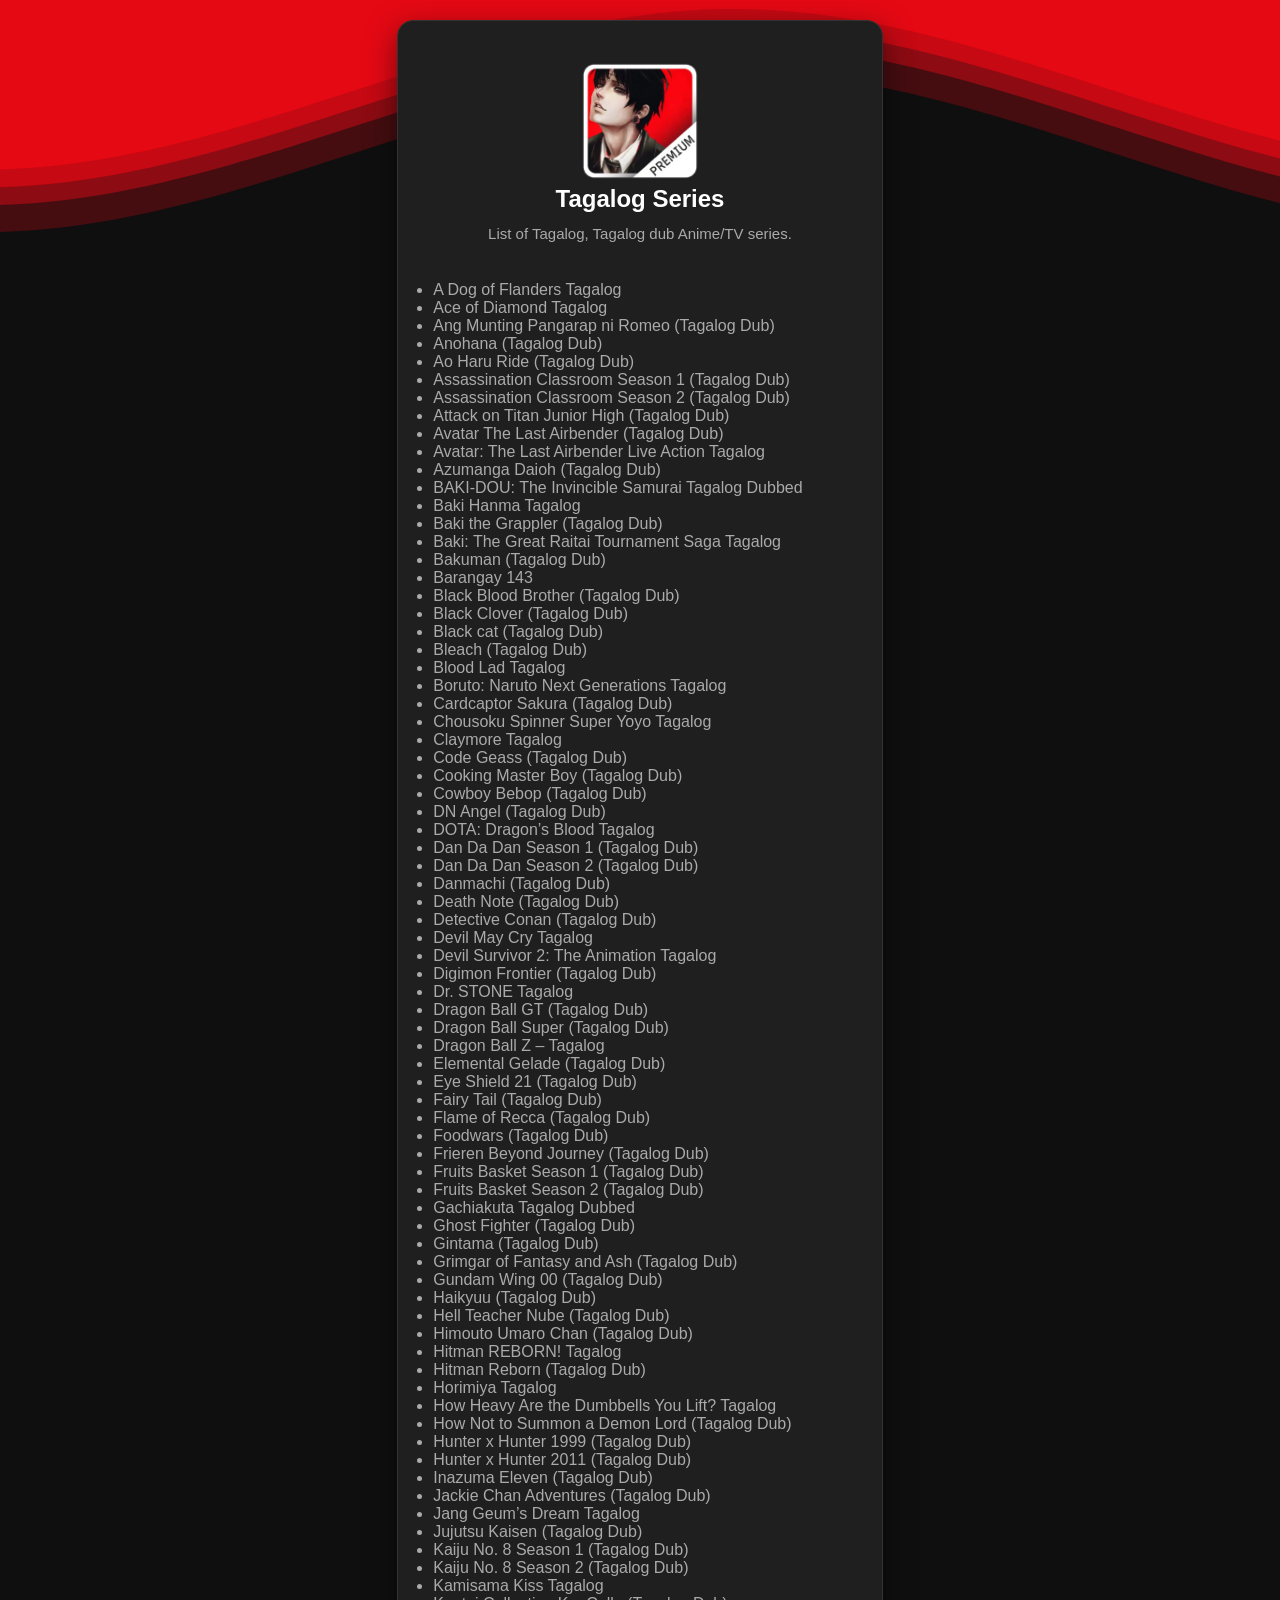
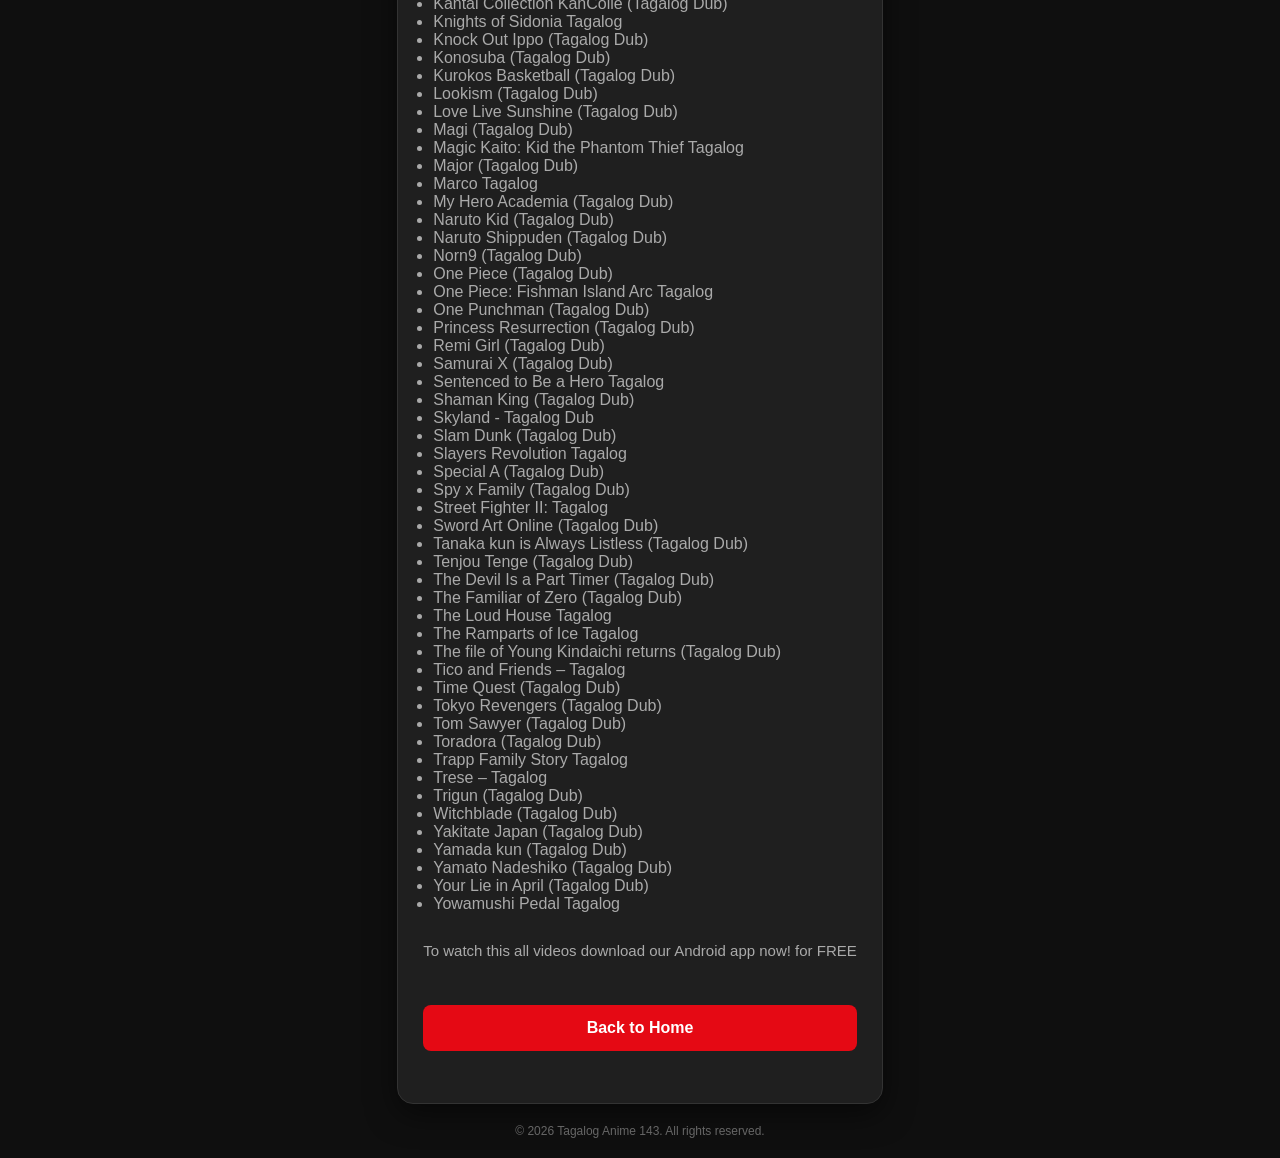
<file: tagalog-series.html>
<!DOCTYPE html>
<html lang="en">
<head>
    <meta charset="UTF-8">
    <meta name="viewport" content="width=device-width, initial-scale=1.0">
    <title>Tagalog Series</title>
    <link rel="icon" href="icon.png" type="image/png">
    <link rel="apple-touch-icon" href="icon.png">
<link rel="stylesheet" href="main.css">
    <style>

    </style>
</head>
<body>

<div class="wave-container">
        <svg class="waves" xmlns="http://www.w3.org/2000/svg" xmlns:xlink="http://www.w3.org/1999/xlink"
        viewBox="0 24 150 28" preserveAspectRatio="none" shape-rendering="auto">
            <defs>
                <path id="gentle-wave" d="M-160 44c30 0 58-18 88-18s 58 18 88 18 58-18 88-18 58 18 88 18 v44h-352z" />
            </defs>
            <g class="parallax">
                <use xlink:href="#gentle-wave" x="48" y="0" fill="rgba(229, 9, 20, 0.25)" />
                <use xlink:href="#gentle-wave" x="48" y="3" fill="rgba(229, 9, 20, 0.45)" />
                <use xlink:href="#gentle-wave" x="48" y="5" fill="rgba(229, 9, 20, 0.65)" />
                <use xlink:href="#gentle-wave" x="48" y="7" fill="#e50914" />
            </g>
        </svg>
    </div>

    <div class="container">
        <img src="main_logo.webp" alt="Tagalog Anime 143 - Official App" class="toplogo">
        <h1>Tagalog Series</h1>
        <p>List of Tagalog, Tagalog dub Anime/TV series.</p>
        <div class="leftt">
        <ul>
<li>A Dog of Flanders Tagalog</li>
<li>Ace of Diamond Tagalog</li>
<li>Ang Munting Pangarap ni Romeo (Tagalog Dub)</li>
<li>Anohana (Tagalog Dub)</li>
<li>Ao Haru Ride (Tagalog Dub)</li>
<li>Assassination Classroom Season 1 (Tagalog Dub)</li>
<li>Assassination Classroom Season 2 (Tagalog Dub)</li>
<li>Attack on Titan Junior High (Tagalog Dub)</li>
<li>Avatar The Last Airbender (Tagalog Dub)</li>
<li>Avatar: The Last Airbender Live Action Tagalog</li>
<li>Azumanga Daioh (Tagalog Dub)</li>
<li>BAKI-DOU: The Invincible Samurai Tagalog Dubbed</li>
<li>Baki Hanma Tagalog</li>
<li>Baki the Grappler (Tagalog Dub)</li>
<li>Baki: The Great Raitai Tournament Saga Tagalog</li>
<li>Bakuman (Tagalog Dub)</li>
<li>Barangay 143</li>
<li>Black Blood Brother (Tagalog Dub)</li>
<li>Black Clover (Tagalog Dub)</li>
<li>Black cat (Tagalog Dub)</li>
<li>Bleach (Tagalog Dub)</li>
<li>Blood Lad Tagalog</li>
<li>Boruto: Naruto Next Generations Tagalog</li>
<li>Cardcaptor Sakura (Tagalog Dub)</li>
<li>Chousoku Spinner Super Yoyo Tagalog</li>
<li>Claymore Tagalog</li>
<li>Code Geass (Tagalog Dub)</li>
<li>Cooking Master Boy (Tagalog Dub)</li>
<li>Cowboy Bebop (Tagalog Dub)</li>
<li>DN Angel (Tagalog Dub)</li>
<li>DOTA: Dragon&#8217;s Blood Tagalog</li>
<li>Dan Da Dan Season 1 (Tagalog Dub)</li>
<li>Dan Da Dan Season 2 (Tagalog Dub)</li>
<li>Danmachi (Tagalog Dub)</li>
<li>Death Note (Tagalog Dub)</li>
<li>Detective Conan (Tagalog Dub)</li>
<li>Devil May Cry Tagalog</li>
<li>Devil Survivor 2: The Animation Tagalog</li>
<li>Digimon Frontier (Tagalog Dub)</li>
<li>Dr. STONE Tagalog</li>
<li>Dragon Ball GT (Tagalog Dub)</li>
<li>Dragon Ball Super (Tagalog Dub)</li>
<li>Dragon Ball Z &#8211; Tagalog</li>
<li>Elemental Gelade (Tagalog Dub)</li>
<li>Eye Shield 21 (Tagalog Dub)</li>
<li>Fairy Tail (Tagalog Dub)</li>
<li>Flame of Recca (Tagalog Dub)</li>
<li>Foodwars (Tagalog Dub)</li>
<li>Frieren Beyond Journey (Tagalog Dub)</li>
<li>Fruits Basket Season 1 (Tagalog Dub)</li>
<li>Fruits Basket Season 2 (Tagalog Dub)</li>
<li>Gachiakuta Tagalog Dubbed</li>
<li>Ghost Fighter (Tagalog Dub)</li>
<li>Gintama (Tagalog Dub)</li>
<li>Grimgar of Fantasy and Ash (Tagalog Dub)</li>
<li>Gundam Wing 00 (Tagalog Dub)</li>
<li>Haikyuu (Tagalog Dub)</li>
<li>Hell Teacher Nube (Tagalog Dub)</li>
<li>Himouto Umaro Chan (Tagalog Dub)</li>
<li>Hitman REBORN! Tagalog</li>
<li>Hitman Reborn (Tagalog Dub)</li>
<li>Horimiya Tagalog</li>
<li>How Heavy Are the Dumbbells You Lift? Tagalog</li>
<li>How Not to Summon a Demon Lord (Tagalog Dub)</li>
<li>Hunter x Hunter 1999 (Tagalog Dub)</li>
<li>Hunter x Hunter 2011 (Tagalog Dub)</li>
<li>Inazuma Eleven (Tagalog Dub)</li>
<li>Jackie Chan Adventures (Tagalog Dub)</li>
<li>Jang Geum&#8217;s Dream Tagalog</li>
<li>Jujutsu Kaisen (Tagalog Dub)</li>
<li>Kaiju No. 8 Season 1 (Tagalog Dub)</li>
<li>Kaiju No. 8 Season 2 (Tagalog Dub)</li>
<li>Kamisama Kiss Tagalog</li>
<li>Kantai Collection KanColle (Tagalog Dub)</li>
<li>Knights of Sidonia Tagalog</li>
<li>Knock Out Ippo (Tagalog Dub)</li>
<li>Konosuba (Tagalog Dub)</li>
<li>Kurokos Basketball (Tagalog Dub)</li>
<li>Lookism (Tagalog Dub)</li>
<li>Love Live Sunshine (Tagalog Dub)</li>
<li>Magi (Tagalog Dub)</li>
<li>Magic Kaito: Kid the Phantom Thief Tagalog</li>
<li>Major (Tagalog Dub)</li>
<li>Marco Tagalog</li>
<li>My Hero Academia (Tagalog Dub)</li>
<li>Naruto Kid (Tagalog Dub)</li>
<li>Naruto Shippuden (Tagalog Dub)</li>
<li>Norn9 (Tagalog Dub)</li>
<li>One Piece (Tagalog Dub)</li>
<li>One Piece: Fishman Island Arc Tagalog</li>
<li>One Punchman (Tagalog Dub)</li>
<li>Princess Resurrection (Tagalog Dub)</li>
<li>Remi Girl (Tagalog Dub)</li>
<li>Samurai X (Tagalog Dub)</li>
<li>Sentenced to Be a Hero Tagalog</li>
<li>Shaman King (Tagalog Dub)</li>
<li>Skyland - Tagalog Dub</li>
<li>Slam Dunk (Tagalog Dub)</li>
<li>Slayers Revolution Tagalog</li>
<li>Special A (Tagalog Dub)</li>
<li>Spy x Family (Tagalog Dub)</li>
<li>Street Fighter II: Tagalog</li>
<li>Sword Art Online (Tagalog Dub)</li>
<li>Tanaka kun is Always Listless (Tagalog Dub)</li>
<li>Tenjou Tenge (Tagalog Dub)</li>
<li>The Devil Is a Part Timer (Tagalog Dub)</li>
<li>The Familiar of Zero (Tagalog Dub)</li>
<li>The Loud House Tagalog</li>
<li>The Ramparts of Ice Tagalog</li>
<li>The file of Young Kindaichi returns (Tagalog Dub)</li>
<li>Tico and Friends &#8211; Tagalog</li>
<li>Time Quest (Tagalog Dub)</li>
<li>Tokyo Revengers (Tagalog Dub)</li>
<li>Tom Sawyer (Tagalog Dub)</li>
<li>Toradora (Tagalog Dub)</li>
<li>Trapp Family Story Tagalog</li>
<li>Trese &#8211; Tagalog</li>
<li>Trigun (Tagalog Dub)</li>
<li>Witchblade (Tagalog Dub)</li>
<li>Yakitate Japan (Tagalog Dub)</li>
<li>Yamada kun (Tagalog Dub)</li>
<li>Yamato Nadeshiko (Tagalog Dub)</li>
<li>Your Lie in April (Tagalog Dub)</li>
<li>Yowamushi Pedal Tagalog</li>
</ul>
        </div>
<p>To watch this all videos download our Android app now! for FREE</p>
        <br>
        <a href="/" class="btn">Back to Home</a>

    </div>

    <div class="footer">
        &copy; 2026 Tagalog Anime 143. All rights reserved.
    </div>

</body>
</html>
</file>
<file: main.css>
* {margin: 0;padding: 0;box-sizing: border-box;font-family: 'Segoe UI', Tahoma, Geneva, Verdana, sans-serif;
}
body {background-color: #0f0f0f;color: #ffffff;display: flex;flex-direction: column;align-items: center;justify-content: center;min-height: 100vh;padding: 20px;text-align: center;}
.container {max-width: 800px;background: #1f1f1f;padding: 40px 25px;border-radius: 16px;box-shadow: 0 10px 30px rgba(0,0,0,0.5);border: 1px solid #333;}
h1 {font-size: 24px;margin-bottom: 10px;color: #FFFFFF;}
p {font-size: 15px;color: #aaa;margin-bottom: 25px;line-height: 1.5;}

a {text-color:#80C2E8;text-decoration:none;color:#9ED6F6;}
.btn {display: inline-block;width: 100%;padding: 14px;background-color: #e50914;color: white;text-decoration: none;font-weight: bold;border-radius: 8px;font-size: 16px;transition: background 0.3s ease;margin-bottom: 12px;}
.btn:hover {background-color: #b80710;}
.btn-secondary {background-color: transparent;border: 1px solid #444;color: #ccc;}
.btn-secondary:hover {background-color: #2a2a2a;}
.footer {margin-top: 20px;font-size: 12px;color: #666;}
.toplogo {width:120px;height:auto;}
ul {text-align:left;color:#aaa;}
ul strong {color:white;}
ol {text-align:left;color:#aaa;}
ol strong {color:white;}
.leftt {padding: 10px 10px 10px 10px;margin-bottom:17px;}
.leftt h2 {font-size:20px;text-align:left;margin:7px 0 16px 0;}
.leftt h3 {font-size:18px;text-align:left;margin:7px 0 16px 0;}



.screen1 {width:100%;border-radius:10px;}
.screen_main {display: flex;flex-direction: row;flex-wrap: nowrap; width: 100%;max-width: 100vw; box-sizing: border-box;overflow-x: scroll !important; overflow-y: hidden;gap: 10px;padding: 10px 0;-webkit-overflow-scrolling: touch; background: #1f1f1f;border-radius: 0px;box-shadow: 0 10px 30px rgba(0,0,0,0.5);border: 1px solid #333;}
.screen_main img {height: 320px;width: auto;max-width: none;flex-shrink: 0; border-radius: 0px;}
.screenshots-section {max-width:800px;margin:25px;}
.wave-container {position: fixed;top: 0;left: 0;width: 100vw;height: 250px;z-index: -1;overflow: hidden;pointer-events: none;transform: rotate(180deg);
}
.waves {position: absolute;top: 0;left: 0;width: 100%;height: 250px;}
.parallax > use {animation: move-forever 20s cubic-bezier(.55, .5, .45, .5) infinite;}
.parallax > use:nth-child(1) {animation-delay: -2s;animation-duration: 7s;
}
.parallax > use:nth-child(2) {animation-delay: -3s;animation-duration: 10s;
}
.parallax > use:nth-child(3) {animation-delay: -4s;animation-duration: 13s;
}
.parallax > use:nth-child(4) {animation-delay: -5s;animation-duration: 20s;
}
@keyframes move-forever {0% {    transform: translate3d(-90px, 0, 0);}100% {    transform: translate3d(85px, 0, 0);}
}
</file>
